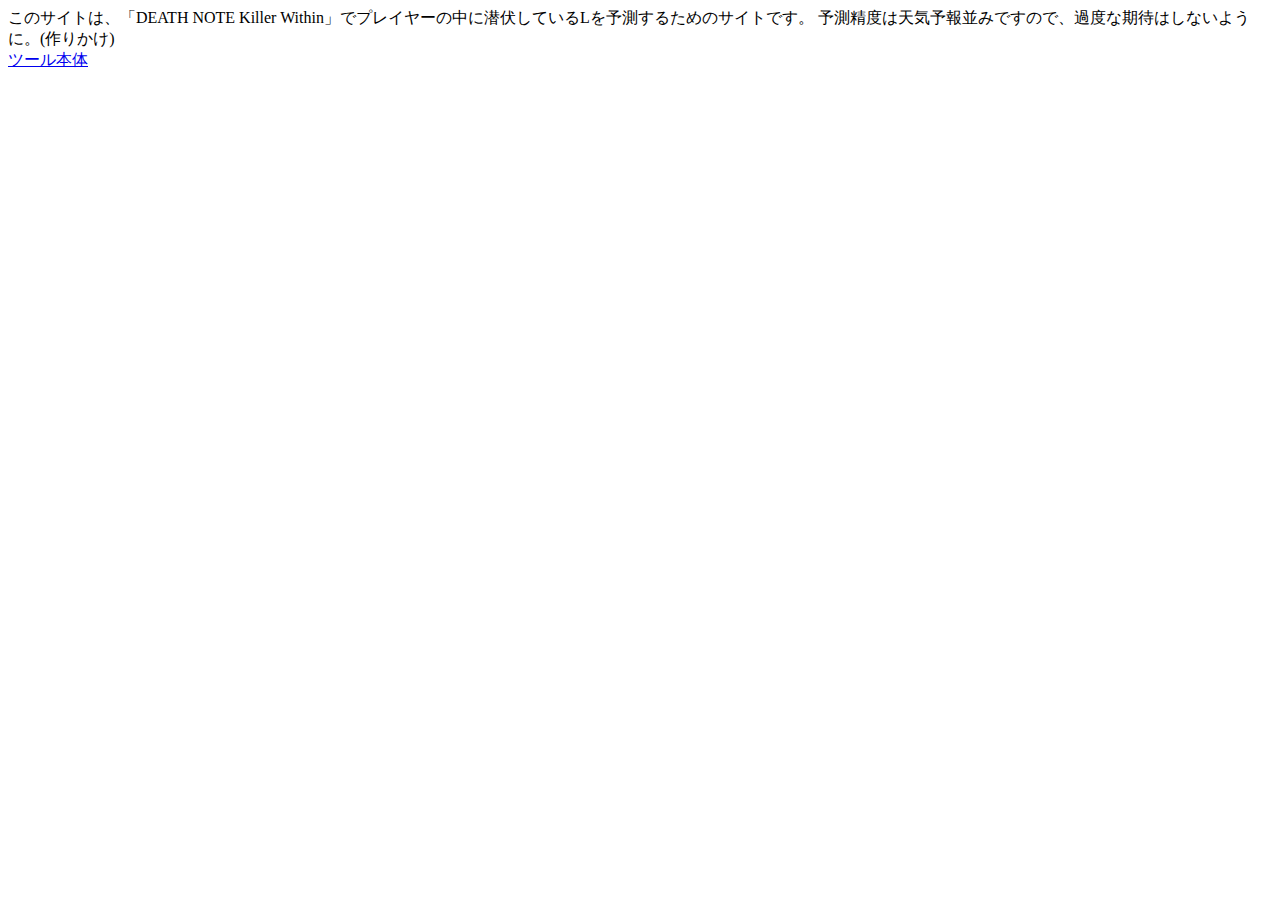
<file: index.html>
<!DOCTYPE html>
<html lang="ja">
<head>
    <meta charset="UTF-8">
    <meta name="viewport" content="width=device-width, initial-scale=1.0">
    <title>L特定サイト</title>
</head>
<body>
    このサイトは、「DEATH NOTE Killer Within」でプレイヤーの中に潜伏しているLを予測するためのサイトです。
    予測精度は天気予報並みですので、過度な期待はしないように。(作りかけ)<br>
    <a href="content/main.html">ツール本体</a>
</body>
</html>
</file>
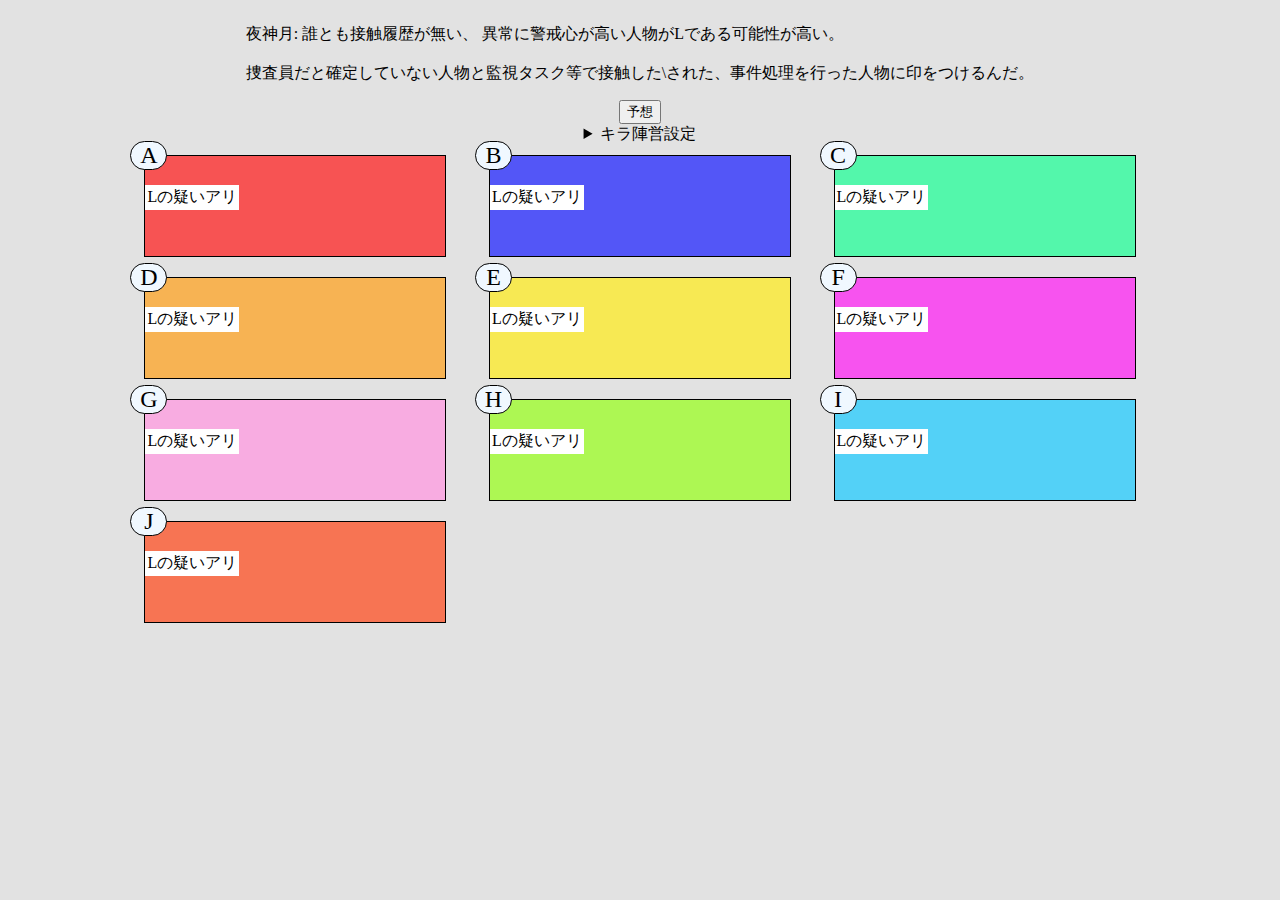
<file: content/main.html>
<!DOCTYPE html>
<html lang="ja">
<head>
    <meta charset="UTF-8">
    <meta name="viewport" content="width=device-width, initial-scale=1.0">
    <title>メイン</title>
    <link rel="stylesheet" href="main.css">
</head>
<body>
    <div id="content" class="flex-column">

    <p id="judge-text">夜神月: 誰とも接触履歴が無い、 異常に警戒心が高い人物がLである可能性が高い。<br>
        捜査員だと確定していない人物と監視タスク等で接触した\された、事件処理を行った人物に印をつけるんだ。</p>

    <button onclick="judge_who_L()">予想</button>
        
        <details>
            <summary>キラ陣営設定</summary>
            <div>
                <label for="Killer">キラ陣営1</label>

                <div class="flex-column">
                    <select name="Killer" id="Killer-select">
                        <option value = "-1">-</option>
                    </select>

                    <label for="sub-Killer">キラ陣営2</label>
                    <select name="sub-Killer" id="sub-Killer-select">
                        <option value = "-1">-</option>
                    </select>
                </div>
            </div>
        </details>
    <div class="person flex-row">
    </div>
    </div>
    <script src="../index.js"></script>
</body>
</html>
</file>
<file: content/main.css>
body{
    background-color: rgb(226, 226, 226);
}

.flex-column{
    display: flex;
    flex-direction: column;
}

.flex-row{
    display: flex;
    flex-direction: row;
}

#content{
    align-items: center;
}

#judge-text{
    white-space: pre-line;
}

.person{
    flex-wrap: wrap;
    justify-content: space-between;
    width: 80%;
    user-select: none;

}

.person_name{
    position:relative;
    right: 15px;
    bottom:15px;
    font-size: 150%;
    width: 35px;
    border: 1px solid black;
    text-align: center;
    background-color: aliceblue;
    border-radius: 30px;
}

.person_checked_before{
    background-color: white;
    color: black;
    width:fit-content;
    padding: 2px;
}

.person_checked_after{
    background-color: black;
    color: white;
    width:fit-content;
    padding: 2px;
}


:root {
    --A-color: #f75353; 
    --B-color: #5356f7;
    --C-color: #53f7ab;
    --D-color: #f7b353;
    --E-color: #f7e953;
    --F-color: #f753ef;
    --G-color: #f8ace1;
    --H-color: #adf753;
    --I-color: #53d1f7;
    --J-color: #f77453;
}

#A { --item-color: var(--A-color); }
#B { --item-color: var(--B-color); }
#C { --item-color: var(--C-color); }
#D { --item-color: var(--D-color); }
#E { --item-color: var(--E-color); }
#F { --item-color: var(--F-color); }
#G { --item-color: var(--G-color); }
#H { --item-color: var(--H-color); }
#I { --item-color: var(--I-color); }
#J { --item-color: var(--J-color); }

.person > div{
    border:solid 1px black;
    width: 300px;
    height: 100px;
    margin: 10px;
    
    background-color: var(--item-color); 
}

.person > div:hover{
    border: 1px inset rgb(255, 255, 255);
}
</file>
